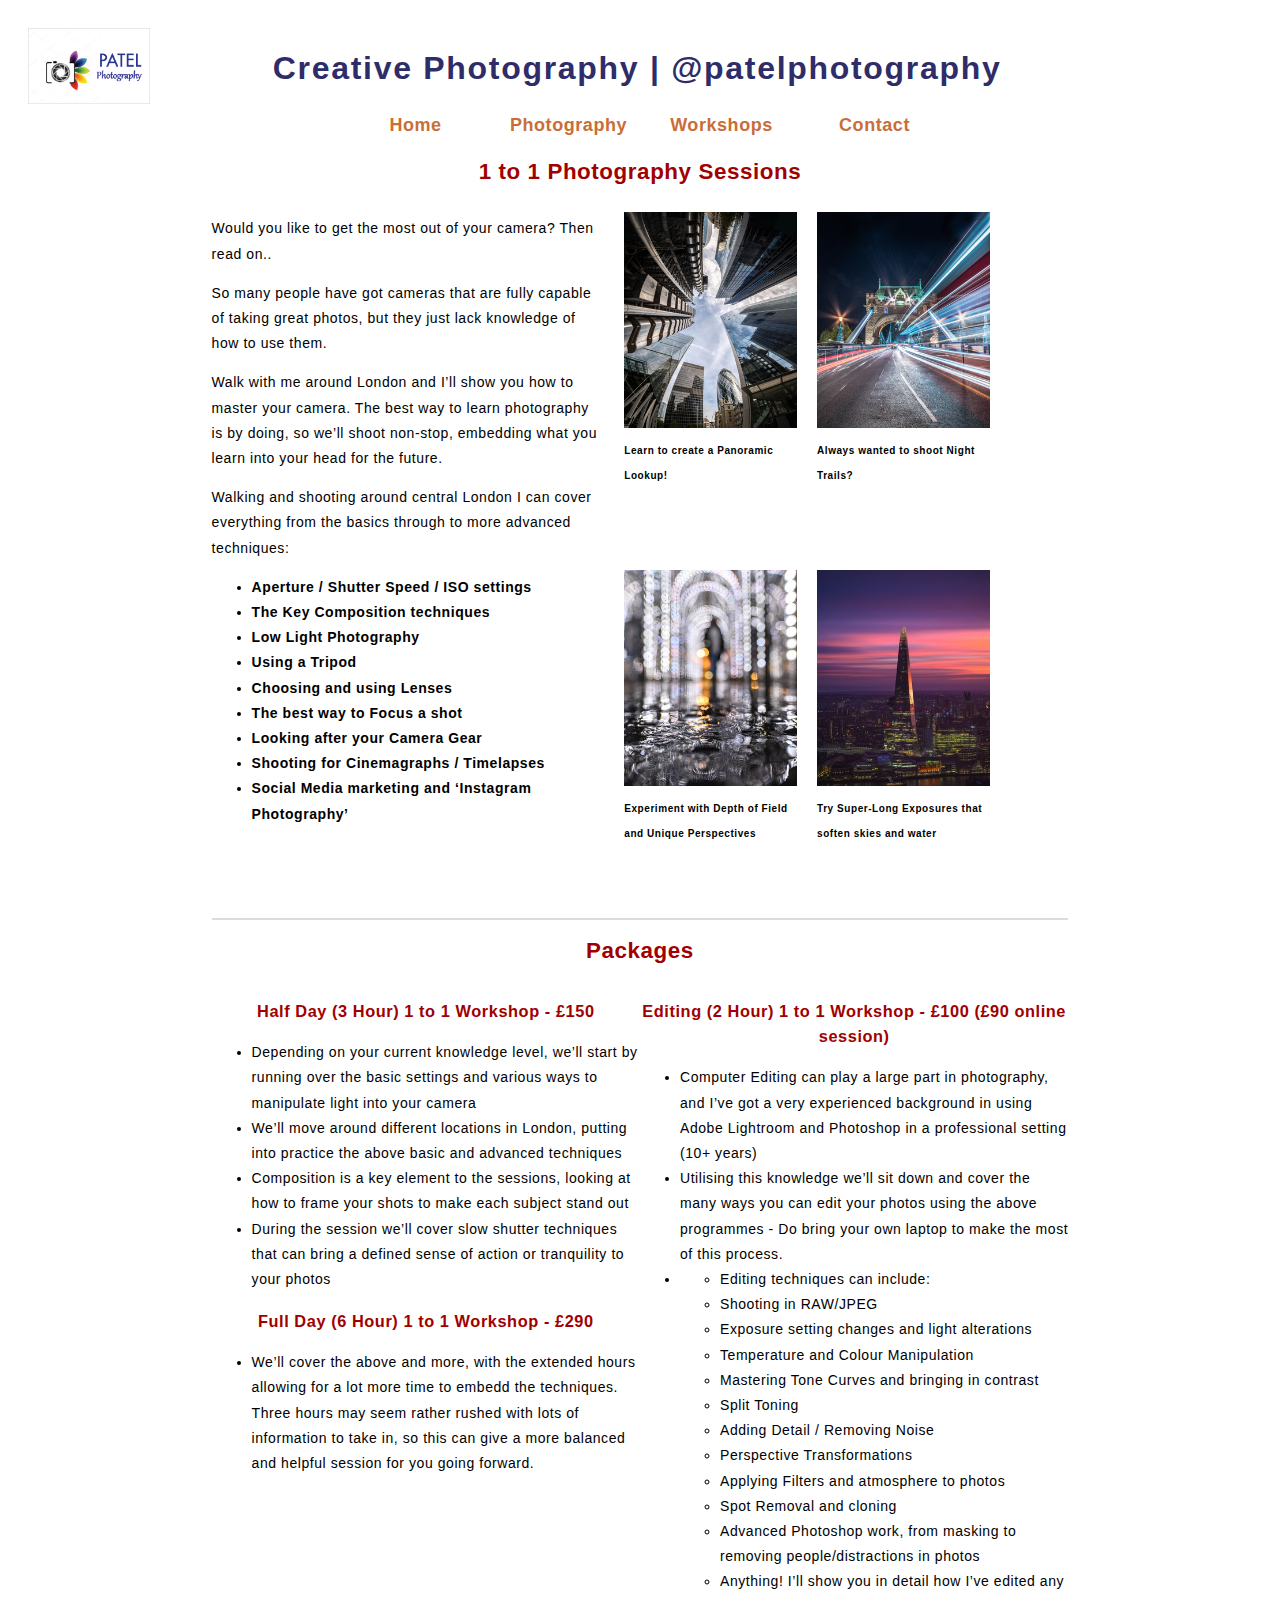
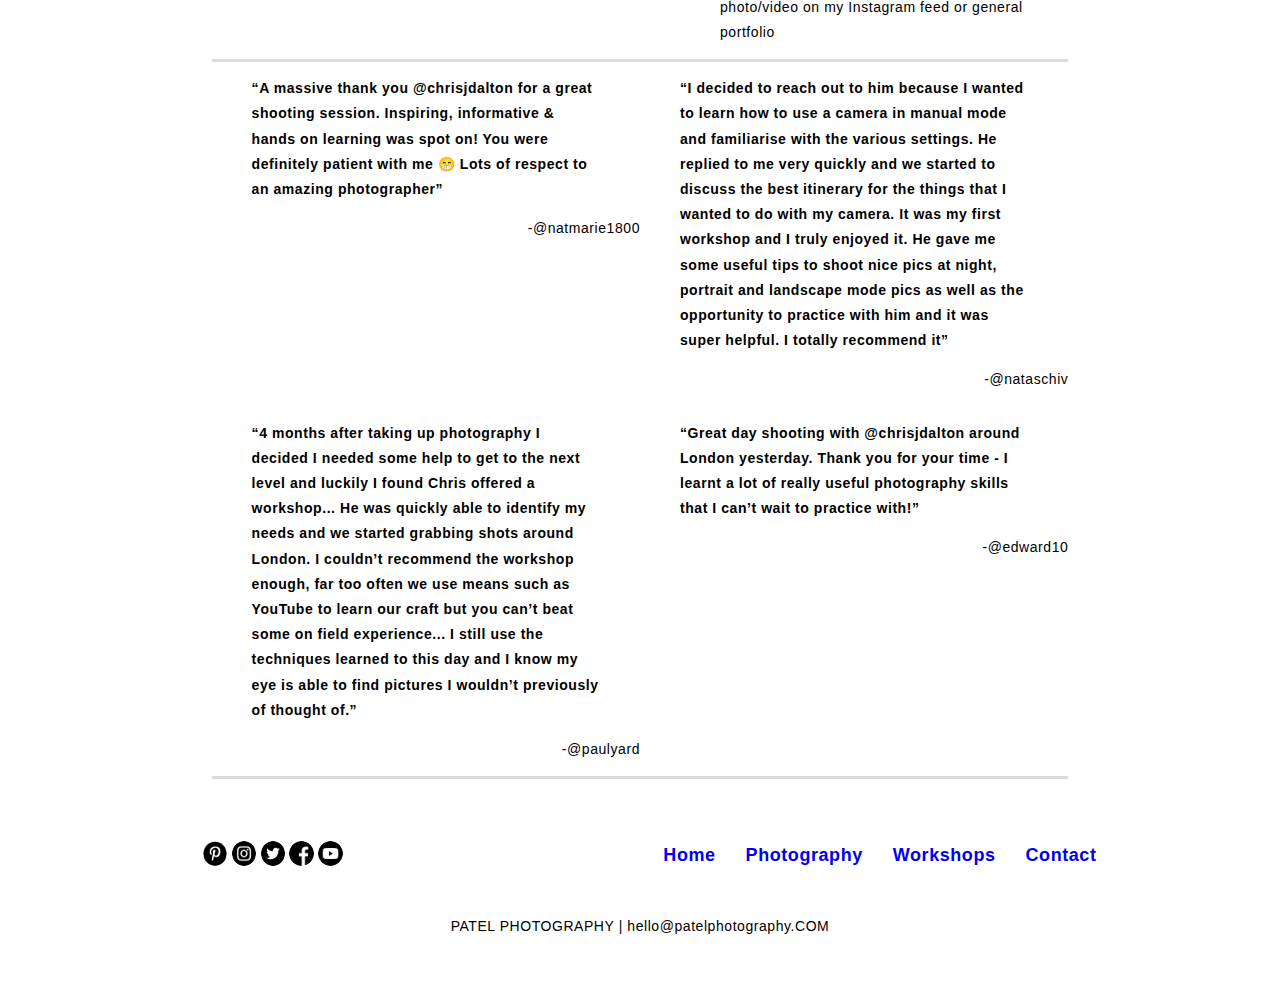
<file: Photography/index.html>
<!DOCTYPE html>
<html lang="en">
   <head>
      <meta charset="UTF-8">
      <meta http-equiv="X-UA-Compatible" content="IE=edge">
      <meta name="viewport" content="width=device-width, initial-scale=1.0">
      <title>Home Page</title>
      <link rel="stylesheet" href="../common.css">
      <link rel="stylesheet" href="style.css">
   </head>
   <body>
      <div id="canvas">
         <div id="headerWrapper">
            <header id="header">
               <div id="logo">
                  <div class="logo-image">
                     <a href="/">
                        <img src="img/logo.png" class="logo" alt="Creative Photography | Patel Photography">
                     </a>
                  </div>
                  <div class="logo-subtitle">
                     <h1 class="logo">Creative Photography | @patelphotography</h1>
                  </div>
               </div>
   
            </header>
            <div id="topNav">
               <nav class="main-nav">
                  <ul>
                     <li class="page-collection">
                        <a href="../Home/index.html">Home</a>
                     </li>
                     <li class="page-collection">
                        <a href="../Photography/index.html">Photography</a>
                     </li>
                     <li class="page-collection">
                        <a href="../Workshop/index.html">Workshops</a>
                     </li>
                     <li class="page-collection">
                        <a href="../Contact us/index.html">Contact</a>
                     </li>
                  </ul>
               </nav>
            </div>
         </div>
         
         <main>
            <h2> 1 to 1 Photography Sessions</h2>
            <div id="wrapper-top">
            <section id="content">
            <p>Would you like to get the most out of your camera? Then read on..  </p>
            <p>So many people have got cameras that are fully capable of taking great photos, 
               but they just lack knowledge of how to use them.</p>
            <p>Walk with me around London and I’ll show you how to master your camera. The best
               way to learn photography is by doing, so we’ll shoot non-stop, embedding what you
               learn into your head for the future. </p>
            <p>Walking and shooting around central London I can cover everything from the basics 
               through to more advanced techniques:</p>
               <ul>
                  <li>Aperture / Shutter Speed / ISO settings</li>

                  <li> The Key Composition techniques</li>
                     
                  <li> Low Light Photography</li>
                     
                  <li> Using a Tripod</li>
                     
                  <li> Choosing and using Lenses</li>
                     
                  <li>The best way to Focus a shot</li>
                     
                  <li>Looking after your Camera Gear</li>
                     
                  <li>Shooting for Cinemagraphs / Timelapses </li>
                     
                  <li>Social Media marketing and ‘Instagram Photography’</li>
               </ul>
            </section>
            <section id="image-gallery">
                  <div class="gallery"> 
                     <img src="img/gal1.jpeg" alt="">
                     <p> Learn to create a Panoramic Lookup!</p>
                  </div>
                  <div class="gallery"> 
                     <img src="img/gal2.jpeg" alt="">
                     <p> Always wanted to shoot Night Trails?</p>
                  </div>
                  <div class="gallery"> 
                     <img src="img/gal3.jpeg" alt="">
                     <p> Experiment with Depth of Field and Unique Perspectives </p>
                  </div>
                  <div class="gallery"> 
                     <img src="img/gal4.jpeg" alt="">
                     <p> Try Super-Long Exposures that soften skies and water </p>
                  </div>
            </section>
         </div>
         <h2> Packages</h2>
         <div id="packages">
            <section id="3hr">
               <h3> Half Day (3 Hour) 1 to 1 Workshop - £150 </h3>
               <ul>
               <li> Depending on your current knowledge level, we’ll start by running over the basic settings and various ways to manipulate light into your camera </li>  
               <li> We’ll move around different locations in London, putting into practice the above basic and advanced techniques </li>
               <li>Composition is a key element to the sessions, looking at how to frame your shots to make each subject stand out</li>
               <li>During the session we’ll cover slow shutter techniques that can bring a defined sense of action or tranquility to your photos </li>
               </ul>
               <h3>Full Day (6 Hour) 1 to 1 Workshop - £290</h3>
            <ul>
            <li>We’ll cover the above and more, with the extended hours allowing for a lot more time to embedd the techniques. Three hours may seem rather rushed with lots of information to take in, so this can give a more balanced and helpful session for you going forward.
            </li>
            </section>
            <section id="2hr">
               <h3>Editing (2 Hour) 1 to 1 Workshop - £100 (£90 online session)</h3>
               <ul>
            <li>Computer Editing can play a large part in photography, and I’ve got a very experienced background in using Adobe Lightroom and Photoshop in a professional setting (10+ years)</li>
            <li>Utilising this knowledge we’ll sit down and cover the many ways you can edit your photos using the above programmes - Do bring your own laptop to make the most of this process.</li>
            <li>
            <ul>
            <li> Editing techniques can include: </li> 
            <li> Shooting in RAW/JPEG</li>
            <li> Exposure setting changes and light alterations</li>
            <li> Temperature and Colour Manipulation</li>
            <li> Mastering Tone Curves and bringing in contrast</li>
            <li> Split Toning</li> 
            <li>Adding Detail / Removing Noise
            <li> Perspective Transformations
            <li>Applying Filters and atmosphere to photos</li>
            <li>Spot Removal and cloning</li>
            <li> Advanced Photoshop work, from masking to removing people/distractions in photos</li>
            <li> Anything! I’ll show you in detail how I’ve edited any photo/video on my Instagram feed or general portfolio </li>
            </ul>
            </li>
               </ul>
            </section>
         </div>
         <div id="reviews">
         <section id="opinion">
            <blockquote>
               “A massive thank you @chrisjdalton for a great shooting session. Inspiring, informative & hands on learning was spot on! You were definitely patient with me 😁 Lots of respect to an amazing photographer”
            </blockquote>
            <p> -@natmarie1800</p>
         </section>
         <section id="opinion">
            <blockquote>
               “I decided to reach out to him because I wanted to learn how to use a camera in manual mode and familiarise with the various settings. He replied to me very quickly and we started to discuss the best itinerary for the things that I wanted to do with my camera. It was my first workshop and I truly enjoyed it. He gave me some useful tips to shoot nice pics at night, portrait and landscape mode pics as well as the opportunity to practice with him and it was super helpful. I totally recommend it”
            </blockquote>
            <p> -@nataschiv</p>
         </section>
         <section id="opinion">
            <blockquote>
               “4 months after taking up photography I decided I needed some help to get to the next level and luckily I found Chris offered a workshop...
               He was quickly able to identify my needs and we started grabbing shots around London. I couldn’t recommend the workshop enough, far too often we use means such as YouTube to learn our craft but you can’t beat some on field experience...
               I still use the techniques learned to this day and I know my eye is able to find pictures I wouldn’t previously of thought of.”
            </blockquote>
            <p> -@paulyard</p>
         </section>
         <section id="opinion">
            <blockquote>
               “Great day shooting with @chrisjdalton around London yesterday. Thank you for your time - I learnt a lot of really useful photography skills that I can’t wait to practice with!”
            </blockquote>
            <p> -@edward10</p>
         </section>
         </div>
         </main>
         <div id="footerWrapper">
            <footer id="footer">
               <div id="socialLinks" class="social-links">
                  <a href="http://pinterest.com/patelphotography" target="_blank" class="pinterest">
                     <img class="footer-img" src="img/pinterest.png" alt="">
                  </a>
                  <a href="http://instagram.com/patelphotography" target="_blank" class="instagram">
                     <img class="footer-img" src="img/instagram.png" alt="">
                  </a>
                  <a href="https://twitter.com/patelphotography" target="_blank" class="twitter">
                     <img class="footer-img" src="img/twitter.png" alt="">
                  </a>
                  <a href="https://www.facebook.com/patelphotography/" target="_blank" class="facebook">
                     <img class="footer-img" src="img/facebook.png" alt="">
                  </a>
                  <a href="https://www.youtube.com/patelphotography/" target="_blank" class="youtube">
                     <img class="footer-img" src="img/youtube.png" alt="">
                  </a>
               </div>
               <div id="footerNav">
                  <nav class="footer-nav">
                     <ul>
                        <li class="page-collection">
                           <a href="../Home/index.html">Home</a>
                        </li>
                        <li class="page-collection">
                           <a href="../Photography/index.html">Photography</a>
                        </li>
                        <li class="page-collection">
                           <a href="../Workshop/index.html">Workshops</a>
                        </li>
                        <li class="page-collection">
                           <a href="../Contact us/index.html">Contact</a>
                        </li>
                     </ul>
                  </nav>
              </div>
              <div id="footerBlocks-1">
               <div class="row">
                  <div class="col">
                     <p class="title-text">PATEL PHOTOGRAPHY | hello@patelphotography.COM</p>
                  </div>
               </div>
            </div>
            </footer>
         </div>
      </div>
   </body>
</html>
</file>
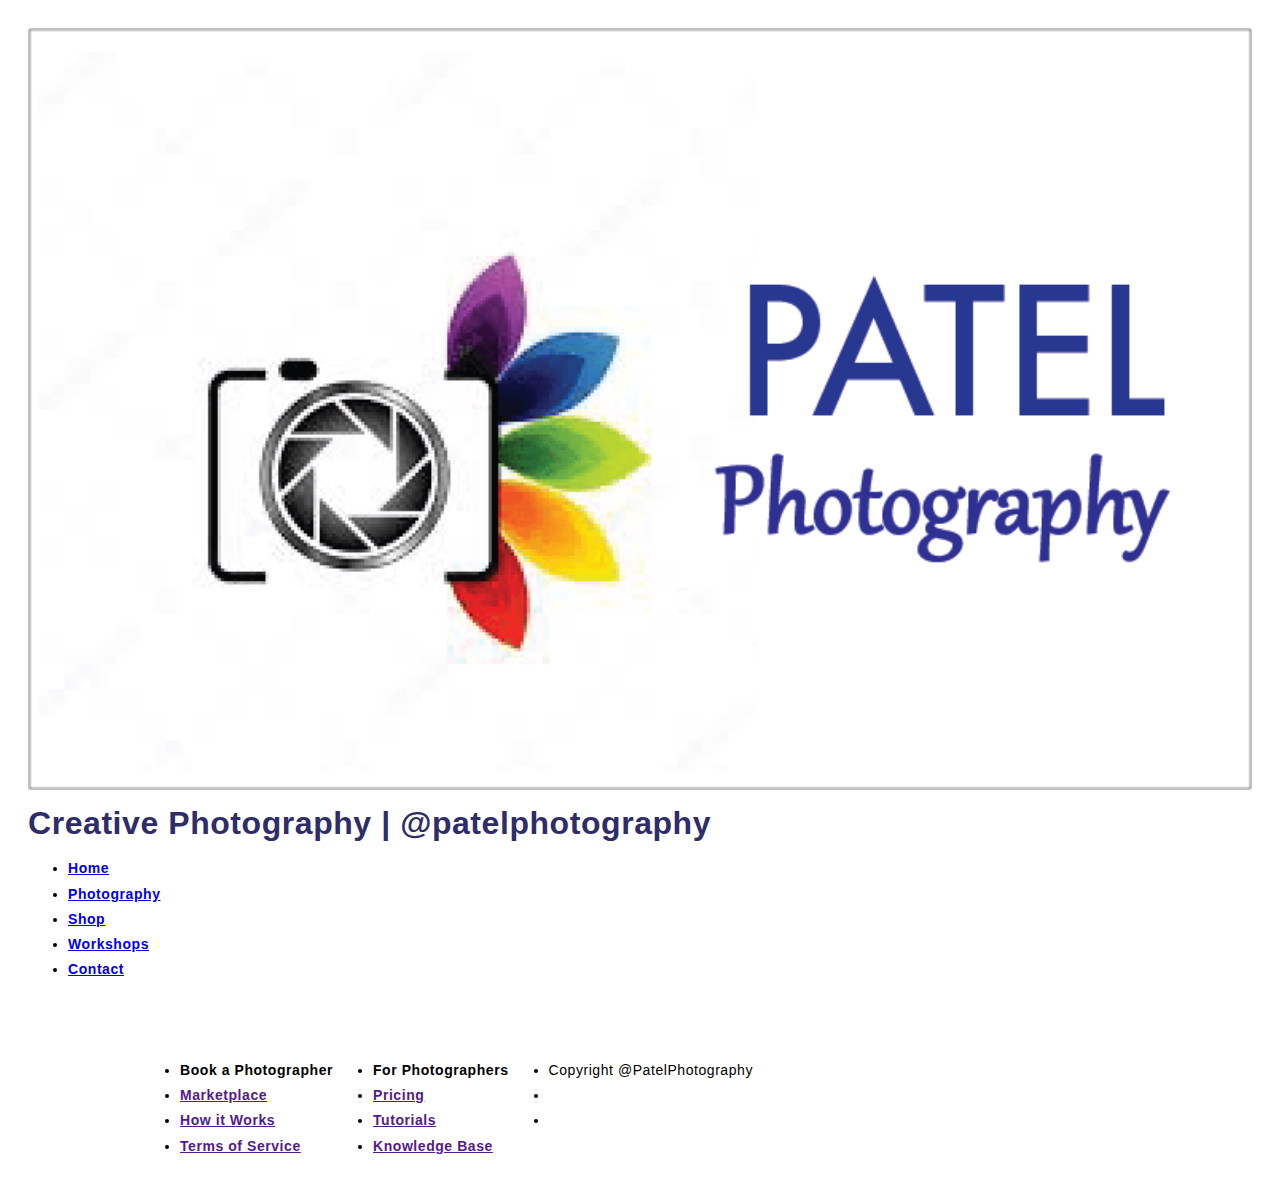
<file: Shop/index.html>
<!DOCTYPE html>
<html lang="en">
   <head>
      <meta charset="UTF-8">
      <meta http-equiv="X-UA-Compatible" content="IE=edge">
      <meta name="viewport" content="width=device-width, initial-scale=1.0">
      <title>Home Page</title>
      <link rel="stylesheet" href="style.css">
      <link rel="stylesheet" href="../common.css">
   </head>
   <body>
      <div id="canvas">
         <header id="header">
            <a href="../Home/index.html">
               <img src="../Home/img/logo.png" id="logo" alt="Creative Photography | Patel Photography">
               </a>
               <h1 class="heading"> Creative Photography | @patelphotography </h1> 
            </header>
               <nav class="main-nav">
                  <ul>
                     <li class="page-collection">
                        <a href="../Home/index.html">Home</a>
                     </li>
                     <li class="page-collection">
                        <a href="../Photography/index.html">Photography</a>
                     </li>
                     <li class="page-collection">
                        <a href="../Shop/index.html">Shop</a>
                     </li>
                     <li class="page-collection">
                        <a href="../Workshop/index.html">Workshops</a>
                     </li>
                     <li class="page-collection">
                        <a href="../Contact us/index.html">Contact</a>
                     </li>
                  </ul>
               </nav>
         <div id="pageWrapper">
            <section id="page">
               <div class="extra-wrapper page-header">
                  <div class="">
                     <div class="row">
                        <div class="col">
                           <h3 class="heading"><strong>Welcome to the work of Creative-Based Photographer</strong></h3>
                        </div>
                     </div>
                  </div>
               </div>
               <div id="mainContent" >
                  <footer id="footer">
                     <nav> <ul> <li>  Book a Photographer </li>
                        <li> <a href=""> Marketplace </a></li>
                        <li> <a href=""> How it Works </a></li>
                        <li> <a href=""> Terms of Service </a></li>
                     </ul>
                     </nav>
                     <nav> <ul>
                        <li> For Photographers </li> 
                        <li> <a href=""> Pricing </a></li>
                        <li> <a href=""> Tutorials </a></li>
                        <li> <a href=""> Knowledge Base </a></li>
                     </ul>
                  </nav>
                  <nav>
                     <ul>
                        <li><a href=""><!-- Facebook -->
                           <i class="fab fa-facebook-f"></i>
            
                           </a></li>
                        <li><a href="">
                           <!-- Instagram -->
                           <i class="fab fa-instagram"></i>
                        </a></li>
                        <li><a href=""><!-- Twitter -->
                           <i class="fab fa-twitter"></i></a></li>
                     </ul>
                  </nav>
                  <p> Copyright @PatelPhotography </p>
                  <!-- <nav id="socialLinks">
                     <ul>
                        <li>
                        <a href="http://pinterest.com/patelphotography" target="_blank" class="pinterest">
                           <img class="footer-img" src="img/pinterest.svg" alt="pinterest">
                        </a>
                     </li>
                     <li>
                        <a href="http://instagram.com/patelphotography" target="_blank" class="instagram-unauth">
                           <img class="footer-img" src="img/instagram.svg" alt="instagram">
                        </a>
                     </li>
                     <li>
                        <a href="https://twitter.com/patelphotography" target="_blank" class="twitter">
                           <img class="footer-img" src="img/twitter.svg" alt="twitter">
                        </a>
                     </li>
                     <li>   
                        <a href="https://www.facebook.com/patelphotography/" target="_blank" class="facebook">
                           <img class="footer-img" src="img/facebook.svg" alt="facebook">  
                        </a>
                     </li>
                  </ul>
                  </nav> -->
                  </footer>                              
   </body>
</html>
</file>
<file: common.css>
/* This is our common css for website */
body {
    font-family: 'Varela Round', sans-serif;
    /* font-family: Helvetica,arial,sans-serif; */
    font-weight: normal;
    line-height: 1.6em;
    font-size: 12px;
    letter-spacing: 0px;
    font-family: europa;
    font-weight: 300;
    font-style: normal;
    line-height: 1.8em;
    letter-spacing: .04em;
    font-size: 14px;
    font-family: europa, sans-serif;
    font-weight: 700;
    font-style: normal;
    /* background-image: url(img/London-Wallpaper-30-scaled.webp); */
    /* background-repeat: no-repeat; */
    /* background-attachment: fixed;   */
  /* background-size: cover; */
}
p{
    font-weight: 400;
}
/* Home page css */
#canvas {
    padding: 20px;
}
#headerWrapper {
    position: relative;
    z-index: 999;
}
#header {
    position: relative;
}
#logo {
    display: flex;
    width: 100%;
    margin: 0;
}
.logo-image{
    width: 20%;
}
.heading{
    margin-bottom: 20px;
}
.page-title{
    margin: 20px auto 0;
    text-align: center;
}
h1 {
    font-size: 32px;
    font-weight: 800;
    color: #2e2d69;
    text-shadow: 2px 2px 8px #fff;
}
#heroimg {
    margin-top: 2em;
    max-width: 1024px;
    width: 100%;
    margin-bottom: 2em;
    text-align: left;
}
main {
    max-width: 70%;
    margin: 0 auto;
    padding: 0 30px;
}

/* h1, h2, h3, h4, h5, h6 {
    font-family: "Varela" Round,arial,sans-serif;
    font-weight: normal;
    line-height: 1.4em;
    text-transform: normal;
    letter-spacing: 0px;
    font-weight: 400;
    font-style: normal;
    line-height: 1.2em;
    text-transform: none;
    font-size: 24px;
    letter-spacing: .1em;
    margin: 1em 0 0.5em;
} */
h2, h3, h4, .comment-count {
    color: #fff;
}
h2{
    font-family: 'Varela Round', sans-serif;
    font-size: 1.6em;
    color: #a10000;
    text-shadow: 2px 2px 8px #fff;
}
img {
    vertical-align: middle;
}
.logo-subtitle {
    font-family: "Helvetica",arial,sans-serif;
    font-weight: normal;
    line-height: 2em;
    font-size: 12px;
    text-transform: normal;
    letter-spacing: 0px;
    font-weight: 400;
    font-style: normal;
    line-height: 2.3em;
    text-transform: none;
    letter-spacing: .1em;
    font-size: 17px;
    color: #2b2b2b;
    width: 70%;
}
#topNav {
    position: relative;
    text-align: center;
}
 #topNav nav,  #topNav ul,  #topNav li {
    display: inline;
    float: none;
}
#topNav ul{
    display: flex;
    float: none;
    align-items: center;
    width: 50%;
    margin: auto;
}

#topNav nav {
    position: relative;
    bottom: 0px;
    margin-top: 0;
    float: left;
}
#topNav nav {
    float: none;
}
#header nav, #header nav a {
    font-family: 'Varela Round', sans-serif;
    /* font-family: Arial,sans-serif; */
    font-weight: normal;
    text-transform: normal;
    font-size: 14px;
    letter-spacing: 0px;
    font-weight: 400;
    font-style: normal;
    text-transform: none;
    letter-spacing: .1em;
    font-size: 15px;
}
section {
    display: block;
}
#page {
    max-width: 1000px;
    width: 100%;
    position: relative;
    margin: auto;
}
#topNav nav li {
    float: left;
    margin-right: 30px;
    position: relative;
    width: 100%;
}
#topNav nav li a {
    line-height: 30px;
    display: inline-block;
    font-size: 18px;
    text-decoration: none;
    font-weight: 600;
    color: #c96e38;
    /* text-shadow: 2px 2px 8px #2e2d69; */
}

.col{
    text-align: center;
}

a:hover{
 background-color: burlywood;
}



/* home page */
.logo-image a img{
    width: 50%;
}
.footer-img {
    /* height: 3%; */
    width: 5%;
    /* background-color: #111; */
    border-radius: 25px;
}
.social-links{
    text-align: center;
    width: 40%;
}
.social-links a{
    text-decoration: none;
}
#footerWrapper{
    margin-top: 5%;
}
#footer{
    display: flex;
    flex-wrap: wrap;
}
#footerBlocks-1{
    width: 100%;
    margin-bottom: 20px;
    margin-top: 30px;
}
.footer-nav{
    display: inline-block;
}
#footerNav {
    position: relative;
    text-align: center;
}
 #footerNav nav,  #footerNav ul,  #footerNav li {
    display: inline;
    float: none;
}
#footerNav ul{
    display: flex;
    float: none;
    align-items: center;
    width: 50%;
    margin: auto;
}
#footerNav nav li {
    float: left;
    margin-right: 30px;
    position: relative;
    width: 100%;
}
#footerNav nav li a {
    line-height: 30px;
    display: inline-block;
    font-size: 18px;
    text-decoration: none;
    font-weight: 600;
    /* text-shadow: 2px 2px 8px #2e2d69; */
}
@media all and (max-width:760px) {
    .desktop{
        display: none;
    }
    .logo-image{
        width: 100%;
        text-align: center;
    }
    
    #logo {
        display: block;
        width: 100%;
        margin: auto;
    }
    .logo-subtitle{
        width: 100%;
        text-align: center;
    }
    nav li{
         display: block;    
    }
    
    nav ul{
        display: flex;
        flex-direction: column;
    }
    .grid-container {
        display: grid;
        grid-template-columns: auto;
        gap: 0%;
        padding: 10px;
    }
    .item nav ul{
        display: flex;
        flex-direction: column; 
    }
    .social-links{
        text-align: center;
        margin-top: 5px;
    }
    .footer-img {     
        width: 7%;
    }
    
    
  
}
</file>
<file: Photography/style.css>
/* Photography page css */
#wrapper-top{
    display: grid;
    grid-template-columns: 45% 45%;
    gap: 2%;
    border-bottom: solid gainsboro 2px;
}

#content{
    padding-bottom: 20%;
    font-size: 14px;
}

h2{
    text-align: center;
}

#image-gallery{
    display: grid;
    grid-template-columns: 50% 50%;
}
.gallery{
    margin: 10px;
}
.gallery img{
    width: 100%;
}

.gallery p{
    font-weight: 700;
    font-size: 10px;
}

#packages,#reviews{
    display: grid;
    grid-template-columns: 50% 50%;
    border-bottom: solid gainsboro 3px;
}

#packages li{
    font-weight: 400;
}

#reviews p{
    text-align: right;
}


h2, h3, h4, .comment-count {
    color: #a10000;
    text-align: center;
}

main{
    width: 90%;
    margin: auto;
}

/* mobile view */
@media  only screen and (max-width:768px) {
     #wrapper-top,#packages,#reviews,#image-gallery{
        display: flex;
        flex-direction: column;
     }    
     .gallery img{
        width: 100%;
     }
     .gallery p{
        font-size: 14px;
        text-align: center;
     }
}
</file>
<file: Shop/style.css>
/* Shop page css */
</file>
